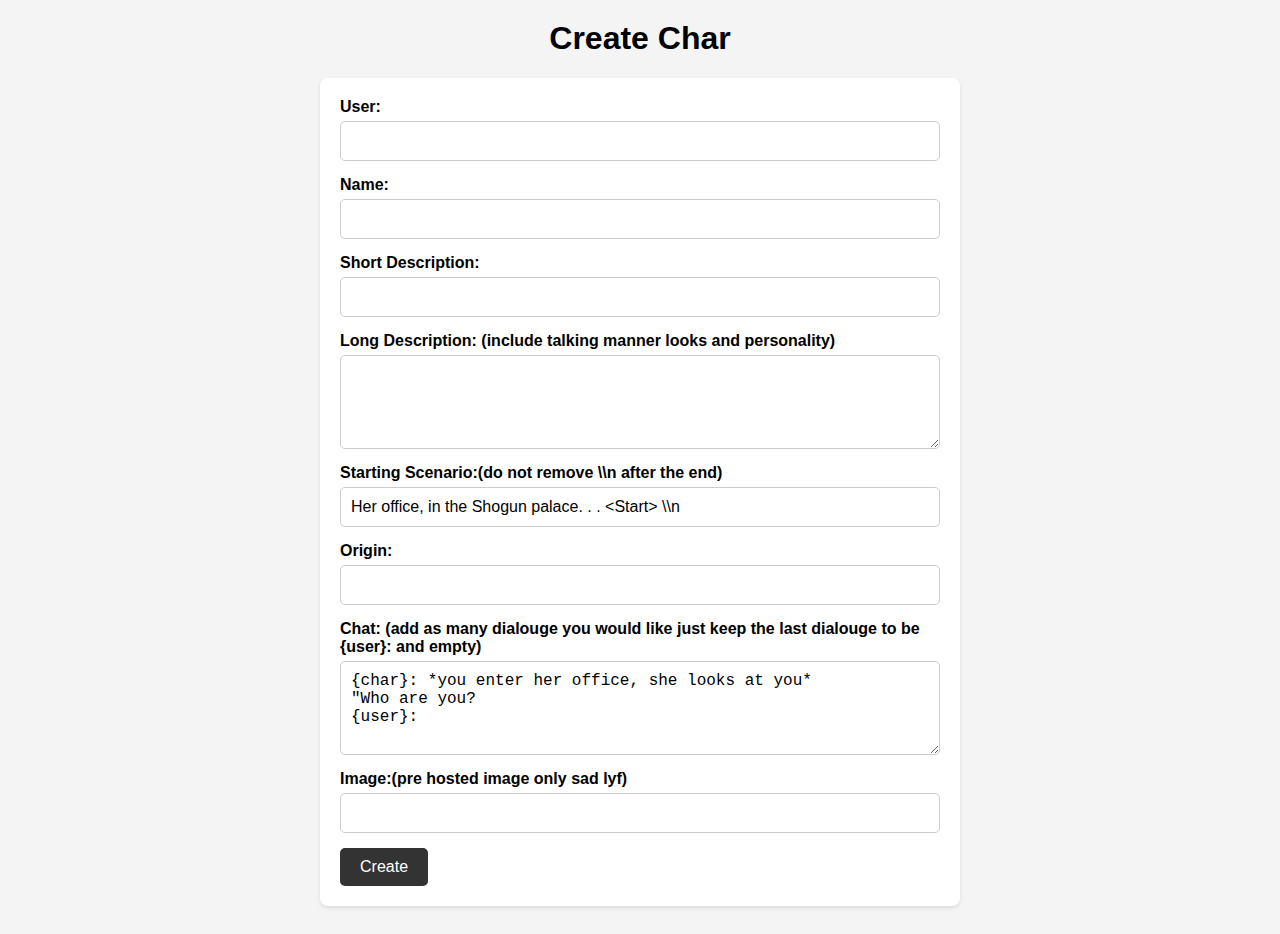
<file: templates/create.html>
<!DOCTYPE html>
    <html>
    <head>
        <title>Create Your Charc</title>
        <style>
            body {
                font-family: Arial, sans-serif;
                background-color: #f4f4f4;
                margin: 0;
                padding: 0;
            }
            h1 {
                text-align: center;
                margin-top: 20px;
            }
            form {
                max-width: 600px;
                margin: 20px auto;
                background-color: #fff;
                padding: 20px;
                border-radius: 8px;
                box-shadow: 0 2px 4px rgba(0, 0, 0, 0.1);
                display: flex;
                flex-wrap: wrap;
            }
            label {
                width: 100%;
                margin-bottom: 5px;
                font-weight: bold;
            }
            input[type="text"],
            textarea {
                width: 100%;
                padding: 10px;
                font-size: 16px;
                border: 1px solid #ccc;
                border-radius: 5px;
                margin-bottom: 15px;
                resize: vertical;
            }
            input[type="submit"] {
                background-color: #333;
                color: #fff;
                padding: 10px 20px;
                font-size: 16px;
                border: none;
                border-radius: 5px;
                cursor: pointer;
            }
        </style>
    </head>
    <body>
        <h1>Create Char</h1>
        <form action="/create_chat" method="post">
            <label for="user">User:</label>
            <input type="text" id="user" name="user" required>
    
            <label for="name">Name:</label>
            <input type="text" id="name" name="name" required>
    
            <label for="short_desc">Short Description:</label>
            <input type="text" id="short_desc" name="short_desc" required>
    
            <label for="long_desc">Long Description: (include talking manner looks and personality)</label>
            <textarea id="long_desc" name="long_desc" rows="4" required></textarea>
    
            <label for="alias">Starting Scenario:(do not remove <Start> \\n after the end)</label>
            <input type="text" id="scenario" name="scenario" required value="Her office, in the Shogun palace. . . <Start> \\n">
    
            <label for="origin">Origin:</label>
            <input type="text" id="origin" name="origin" required value="">
    
            <label for="chat">Chat: (add as many dialouge you would like just keep the last dialouge to be {user}: and empty)</label>
            <textarea id="chat" name="chat" rows="4" required>{char}: *you enter her office, she looks at you*
"Who are you?
{user}:</textarea>
            <label for="image">Image:(pre hosted image only sad lyf)</label>
            <input type="text" id="image" name="image" required>

    
            <input type="submit" value="Create">
        </form>
    </body>
    </html>
</file>
